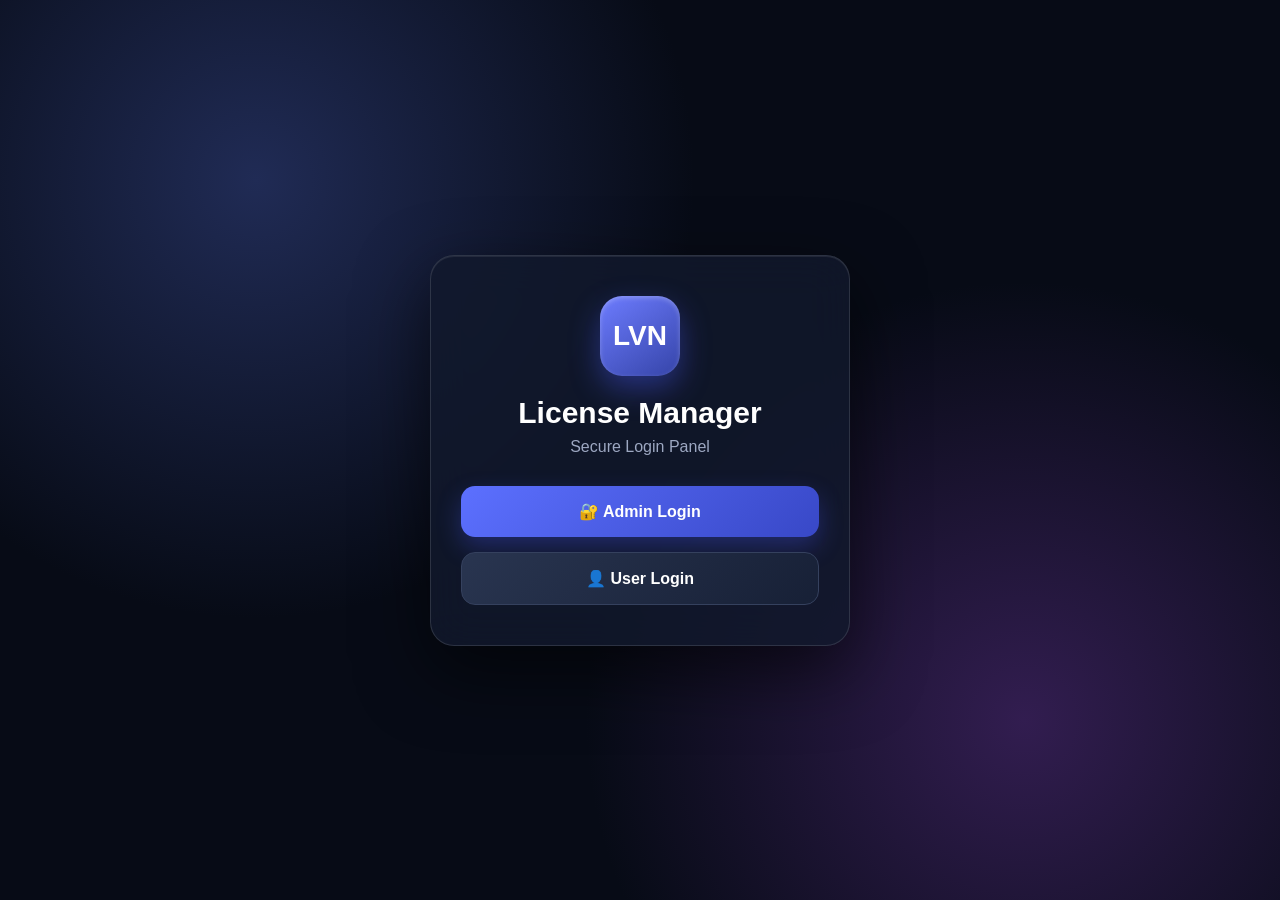
<file: index.html>
<!DOCTYPE html>
<html lang="en">
<head>
  <meta charset="UTF-8">
  <meta name="viewport" content="width=device-width, initial-scale=1.0">

  <title>LVN License Manager</title>

  <link rel="stylesheet" href="style.css">
</head>

<body>

  <div class="login-container">

    <div class="login-box">

      <div class="logo">
        LVN
      </div>

      <h1>License Manager</h1>

      <p class="subtitle">
        Secure Login Panel
      </p>

      <div class="login-buttons">

        <a href="admin.html" class="login-btn admin-btn">
          🔐 Admin Login
        </a>

        <a href="user.html" class="login-btn user-btn">
          👤 User Login
        </a>

      </div>

    </div>

  </div>

</body>
</html>
</file>
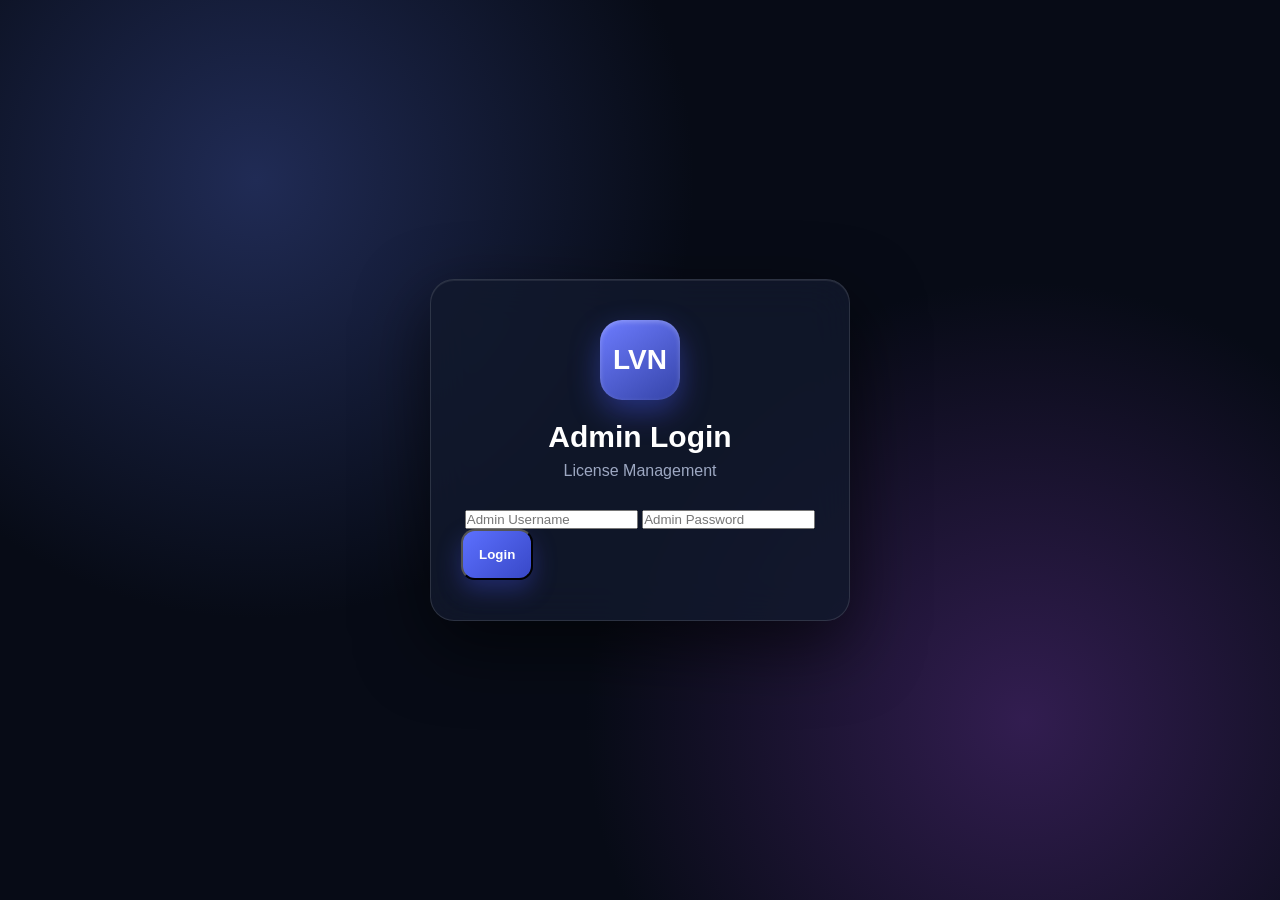
<file: admin.html>
<!DOCTYPE html>
<html lang="en">
<head>
  <meta charset="UTF-8">
  <meta name="viewport" content="width=device-width, initial-scale=1.0">

  <title>LVN Admin Panel</title>

  <link rel="stylesheet" href="style.css">
</head>

<body>

  <div class="login-container" id="adminLogin">

    <div class="login-box">

      <div class="logo">LVN</div>

      <h1>Admin Login</h1>

      <p class="subtitle">License Management</p>

      <input
        type="text"
        id="adminUsername"
        placeholder="Admin Username"
      >

      <input
        type="password"
        id="adminPassword"
        placeholder="Admin Password"
      >

      <button class="login-btn admin-btn" onclick="adminLogin()">
        Login
      </button>

      <p id="adminError"></p>

    </div>

  </div>


  <div id="adminPanel" style="display:none;">

    <header class="dashboard-header">

      <div>
        <h2>LVN Admin Panel</h2>
        <p>License Control Center</p>
      </div>

      <button onclick="logout()" class="logout-btn">
        Logout
      </button>

    </header>


    <main class="dashboard">

      <div class="dashboard-grid">

        <button onclick="showSection('activation')" class="dashboard-card">
          <span>⚡</span>
          <h3>License Activation</h3>
          <p>Activate a user's license</p>
        </button>


        <button onclick="showSection('deactivation')" class="dashboard-card">
          <span>🚫</span>
          <h3>License Deactivation</h3>
          <p>Deactivate a user's license</p>
        </button>


        <button onclick="showSection('codes')" class="dashboard-card">
          <span>🔑</span>
          <h3>W Code Generator</h3>
          <p>Generate license codes</p>
        </button>


        <button onclick="showSection('users')" class="dashboard-card">
          <span>👥</span>
          <h3>View Users</h3>
          <p>View registered users</p>
        </button>

      </div>


      <!-- LICENSE ACTIVATION -->

      <section id="activation" class="panel-section">

        <h2>License Activation</h2>

        <input
          type="text"
          id="activationUserId"
          placeholder="Enter 10-digit User ID"
          maxlength="10"
        >

        <input
          type="text"
          id="activationCode"
          placeholder="Enter License Code"
        >

        <select id="duration">

          <option value="1">1 Hour</option>
          <option value="24">24 Hours</option>
          <option value="168">7 Days</option>
          <option value="720">30 Days</option>

        </select>

        <button onclick="activateLicense()" class="action-btn">
          Activate License
        </button>

        <p id="activationMessage"></p>

      </section>


      <!-- LICENSE DEACTIVATION -->

      <section id="deactivation" class="panel-section">

        <h2>License Deactivation</h2>

        <input
          type="text"
          id="deactivationUserId"
          placeholder="Enter 10-digit User ID"
          maxlength="10"
        >

        <button onclick="deactivateLicense()" class="danger-btn">
          Deactivate License
        </button>

        <p id="deactivationMessage"></p>

      </section>


      <!-- W CODE GENERATOR -->

      <section id="codes" class="panel-section">

        <h2>W Code Generator</h2>

        <p>Generate a new license code.</p>

        <button onclick="generateCode()" class="action-btn">
          Generate W Code
        </button>

        <div id="generatedCode" class="generated-code">
          Your code will appear here
        </div>

      </section>


      <!-- USERS -->

      <section id="users" class="panel-section">

        <h2>Users List</h2>

        <div id="usersList">
          No users found.
        </div>

      </section>

    </main>

  </div>


<script>

const ADMIN_USERNAME = "koushik123";
const ADMIN_PASSWORD = "lavankoushik";


function adminLogin() {

  const username =
    document.getElementById("adminUsername").value;

  const password =
    document.getElementById("adminPassword").value;


  if (
    username === ADMIN_USERNAME &&
    password === ADMIN_PASSWORD
  ) {

    document.getElementById("adminLogin").style.display = "none";

    document.getElementById("adminPanel").style.display = "block";

    loadUsers();

  } else {

    document.getElementById("adminError").innerText =
      "Invalid admin username or password.";

  }

}


function logout() {

  location.reload();

}


function showSection(section) {

  document.querySelectorAll(".panel-section")
    .forEach(x => x.style.display = "none");

  document.getElementById(section)
    .style.display = "block";

}


function generateCode() {

  const chars =
    "ABCDEFGHIJKLMNOPQRSTUVWXYZ0123456789";

  let code = "";

  for (let i = 0; i < 16; i++) {

    code += chars.charAt(
      Math.floor(Math.random() * chars.length)
    );

  }

  code =
    code.substring(0,4) + "-" +
    code.substring(4,8) + "-" +
    code.substring(8,12) + "-" +
    code.substring(12,16);


  document.getElementById("generatedCode")
    .innerText = code;

}


function activateLicense() {

  const id =
    document.getElementById("activationUserId").value;

  const code =
    document.getElementById("activationCode").value;

  const duration =
    document.getElementById("duration").value;


  if (id.length !== 10) {

    document.getElementById("activationMessage")
      .innerText = "Enter a valid 10-digit User ID.";

    return;

  }


  const licenseData = {

    userId: id,

    code: code,

    duration: duration,

    activated: true,

    activatedAt: Date.now(),

    expiresAt:
      Date.now() + Number(duration) * 60 * 60 * 1000

  };


  localStorage.setItem(
    "license_" + id,
    JSON.stringify(licenseData)
  );


  document.getElementById("activationMessage")
    .innerText = "License activated successfully.";

  loadUsers();

}


function deactivateLicense() {

  const id =
    document.getElementById("deactivationUserId").value;


  localStorage.removeItem(
    "license_" + id
  );


  document.getElementById("deactivationMessage")
    .innerText = "License deactivated.";

  loadUsers();

}


function loadUsers() {

  let users = [];

  for (let i = 0; i < localStorage.length; i++) {

    const key = localStorage.key(i);

    if (key.startsWith("license_")) {

      try {

        const data =
          JSON.parse(localStorage.getItem(key));

        users.push(data);

      } catch (e) {}

    }

  }


  if (users.length === 0) {

    document.getElementById("usersList")
      .innerHTML = "No users found.";

    return;

  }


  document.getElementById("usersList").innerHTML =
    users.map(user => `

      <div class="user-card">

        <b>User ID:</b> ${user.userId}

        <br>

        <b>Status:</b>
        ${user.activated ? "🟢 Active" : "🔴 Inactive"}

        <br>

        <b>Expires:</b>
        ${new Date(user.expiresAt).toLocaleString()}

      </div>

    `).join("");

}

</script>

</body>
</html>
</file>
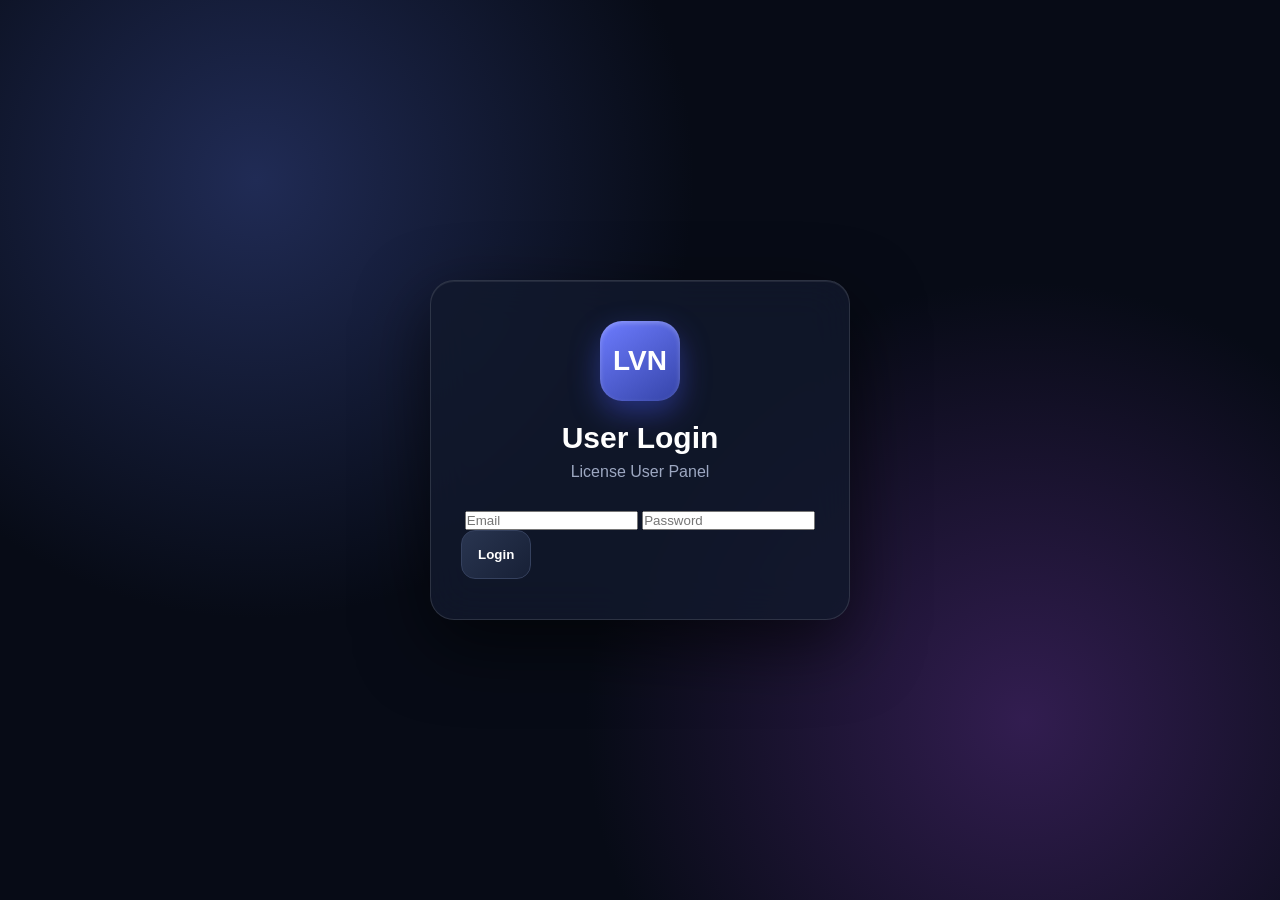
<file: user.html>
<!DOCTYPE html>
<html lang="en">

<head>

  <meta charset="UTF-8">

  <meta
    name="viewport"
    content="width=device-width, initial-scale=1.0"
  >

  <title>LVN User Panel</title>

  <link
    rel="stylesheet"
    href="style.css"
  >

</head>


<body>


  <!-- USER LOGIN -->

  <div
    class="login-container"
    id="userLogin"
  >

    <div class="login-box">

      <div class="logo">
        LVN
      </div>

      <h1>
        User Login
      </h1>

      <p class="subtitle">
        License User Panel
      </p>


      <input
        type="email"
        id="email"
        placeholder="Email"
      >


      <input
        type="password"
        id="password"
        placeholder="Password"
      >


      <button
        type="button"
        class="login-btn user-btn"
        id="loginButton"
      >
        Login
      </button>


      <p id="loginMessage"></p>

    </div>

  </div>



  <!-- USER PANEL -->

  <div
    id="userPanel"
    style="display:none;"
  >


    <header class="dashboard-header">

      <div>

        <h2>
          LVN User Panel
        </h2>

        <p>
          License Information
        </p>

      </div>


      <button
        type="button"
        id="logoutButton"
        class="logout-btn"
      >
        Logout
      </button>

    </header>



    <main class="dashboard">


      <div class="license-card">

        <div class="license-icon">
          🔐
        </div>


        <h1 id="licenseStatus">
          🔴 LICENSE DEACTIVATED
        </h1>


        <p id="statusText">
          Your license is currently inactive.
        </p>

      </div>



      <div class="info-grid">


        <div class="info-card">

          <h3>
            User ID
          </h3>

          <p id="userId">
            —
          </p>

        </div>



        <div class="info-card">

          <h3>
            License Code
          </h3>

          <p id="licenseCode">
            —
          </p>

        </div>



        <div class="info-card">

          <h3>
            License Duration
          </h3>

          <p id="licenseDuration">
            —
          </p>

        </div>



        <div class="info-card">

          <h3>
            Expiry
          </h3>

          <p id="expiry">
            —
          </p>

        </div>


      </div>


    </main>


  </div> <!-- FIREBASE -->

  <script type="module">

    import { initializeApp }
      from "https://www.gstatic.com/firebasejs/12.1.0/firebase-app.js";

    import {
      getAuth,
      signInWithEmailAndPassword,
      onAuthStateChanged,
      signOut
    } from "https://www.gstatic.com/firebasejs/12.1.0/firebase-auth.js";

    import {
      getFirestore,
      doc,
      getDoc,
      setDoc
    } from "https://www.gstatic.com/firebasejs/12.1.0/firebase-firestore.js";


    const firebaseConfig = {

      apiKey:
        "AIzaSyBxOeP1or0k5z3Itk7weYZfcY4hG84-wB4",

      authDomain:
        "lvn-licence-manager-1f8fb.firebaseapp.com",

      projectId:
        "lvn-licence-manager-1f8fb",

      storageBucket:
        "lvn-licence-manager-1f8fb.firebasestorage.app",

      messagingSenderId:
        "1045739350275",

      appId:
        "1:1045739350275:web:087bf256bf7c6ee6e0a136"

    };


    const app =
      initializeApp(firebaseConfig);

    const auth =
      getAuth(app);

    const db =
      getFirestore(app);


    const loginScreen =
      document.getElementById("userLogin");

    const userPanel =
      document.getElementById("userPanel");

    const loginMessage =
      document.getElementById("loginMessage");


    document
      .getElementById("loginButton")
      .addEventListener("click", async () => {

        const email =
          document.getElementById("email")
            .value.trim();

        const password =
          document.getElementById("password")
            .value;


        if (!email || !password) {

          loginMessage.innerText =
            "Enter email and password.";

          return;

        }


        loginMessage.innerText =
          "Logging in...";


        try {

          await signInWithEmailAndPassword(
            auth,
            email,
            password
          );

          loginMessage.innerText = "";

        } catch (error) {

          console.error(error);

          loginMessage.innerText =
            "Invalid email or password.";

        }

      });


    onAuthStateChanged(
      auth,
      async (user) => {

        if (!user) {

          loginScreen.style.display =
            "block";

          userPanel.style.display =
            "none";

          return;

        }


        loginScreen.style.display =
          "none";

        userPanel.style.display =
          "block";


        await loadUser(user.uid);

      }
    );


    async function loadUser(uid) {

      const userRef =
        doc(db, "users", uid);

      const userSnap =
        await getDoc(userRef);


      if (!userSnap.exists()) {

        const generatedId =
          generateUserId();


        await setDoc(
          userRef,
          {

            uid: uid,

            userId: generatedId,

            email:
              auth.currentUser.email,

            licenseActive:
              false,

            licenseCode:
              "",

            duration:
              0,

            expiresAt:
              null,

            createdAt:
              Date.now()

          }
        );


        displayUser(
          generatedId,
          false,
          "",
          0,
          null
        );

        return;

      }


      const data =
        userSnap.data();


      displayUser(

        data.userId || "—",

        data.licenseActive === true,

        data.licenseCode || "",

        data.duration || 0,

        data.expiresAt || null

      );

    }
</file>
<file: style.css>
* {
  box-sizing: border-box;
  margin: 0;
  padding: 0;
}

body {
  font-family: Arial, sans-serif;
  min-height: 100vh;
  background:
    radial-gradient(circle at 20% 20%, #202b55 0%, transparent 35%),
    radial-gradient(circle at 80% 80%, #321d50 0%, transparent 35%),
    #070b16;
  color: white;
}

.login-container {
  min-height: 100vh;
  display: flex;
  justify-content: center;
  align-items: center;
  padding: 20px;
}

.login-box {
  width: 100%;
  max-width: 420px;
  padding: 40px 30px;
  text-align: center;

  background: rgba(18, 25, 45, 0.82);
  border: 1px solid rgba(255, 255, 255, 0.12);
  border-radius: 24px;

  box-shadow:
    0 25px 70px rgba(0, 0, 0, 0.6),
    inset 0 1px 0 rgba(255, 255, 255, 0.08);

  backdrop-filter: blur(20px);
}

.logo {
  width: 80px;
  height: 80px;
  margin: 0 auto 20px;

  display: flex;
  align-items: center;
  justify-content: center;

  border-radius: 22px;

  background: linear-gradient(145deg, #6d7cff, #3544a8);

  font-size: 28px;
  font-weight: 900;

  box-shadow:
    0 12px 30px rgba(74, 92, 255, 0.4),
    inset 0 2px 5px rgba(255, 255, 255, 0.25);
}

h1 {
  font-size: 30px;
  margin-bottom: 8px;
}

.subtitle {
  color: #9da8c2;
  margin-bottom: 30px;
}

.login-buttons {
  display: flex;
  flex-direction: column;
  gap: 15px;
}

.login-btn {
  display: block;
  padding: 16px;
  border-radius: 14px;

  color: white;
  text-decoration: none;
  font-weight: 700;

  transition: 0.2s;
}

.login-btn:hover {
  transform: translateY(-3px);
}

.admin-btn {
  background: linear-gradient(135deg, #5c70ff, #3848c7);
  box-shadow: 0 10px 25px rgba(72, 88, 255, 0.3);
}

.user-btn {
  background: linear-gradient(135deg, #293550, #172036);
  border: 1px solid #35415e;
}

@media (max-width: 480px) {

  .login-box {
    padding: 32px 20px;
  }

  h1 {
    font-size: 26px;
  }

}
</file>
